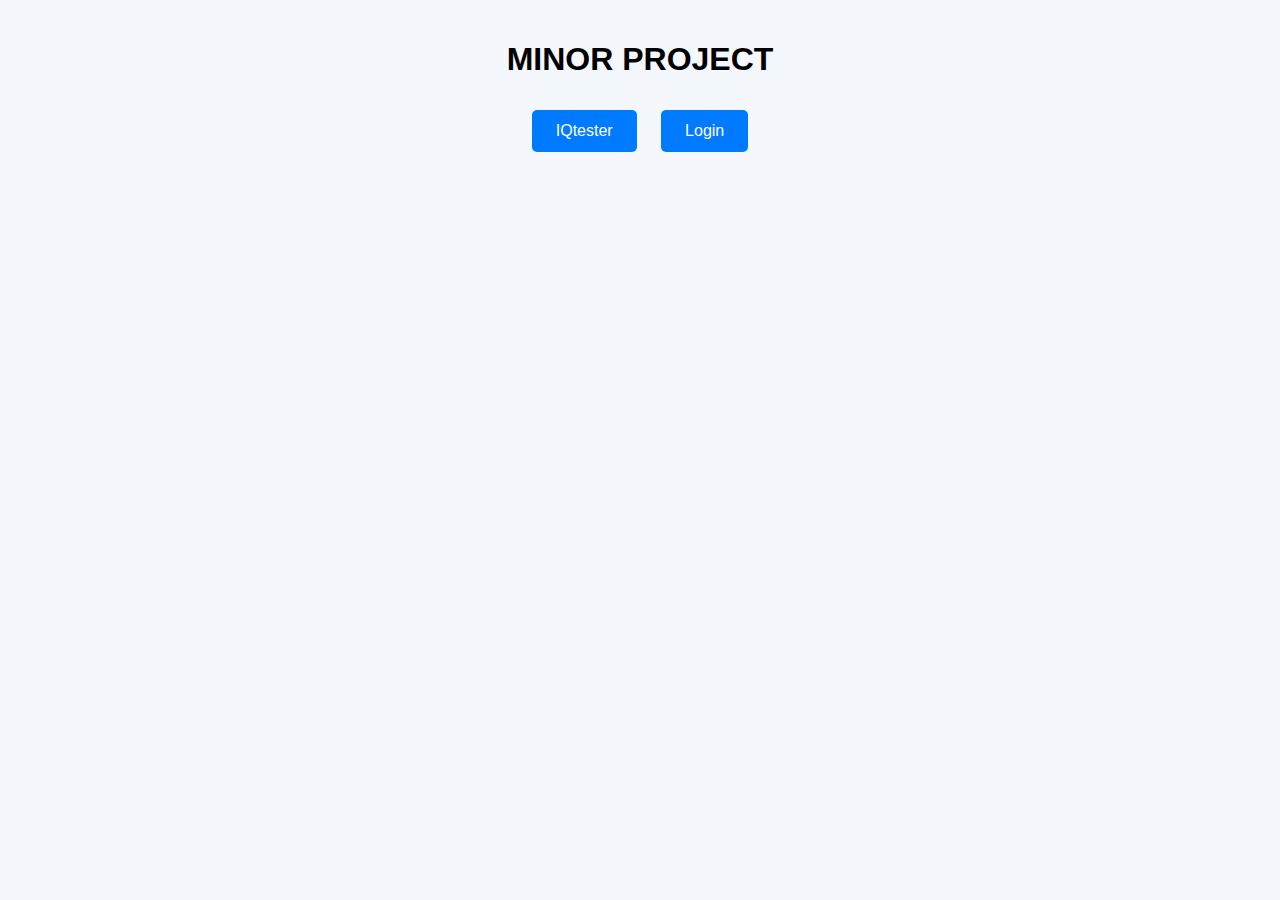
<file: index.html>
<!DOCTYPE html>
<html lang="en">
<head>
    <meta charset="UTF-8">
    <meta name="viewport" content="width=device-width, initial-scale=1.0">
    <link rel="stylesheet" href="https://cdnjs.cloudflare.com/ajax/libs/font-awesome/6.7.2/css/all.min.css">
    <title>MINOR PROJECT</title>
    <link rel="stylesheet" href="style.css">
</head>
<body>
    <h1>MINOR PROJECT</h1>
    <button class="button" onclick="window.location.href='IQtester.html.html'">IQtester</button>
    <button class="button" onclick="window.location.href='login.html'">Login</button>
</body>
</html>
</file>
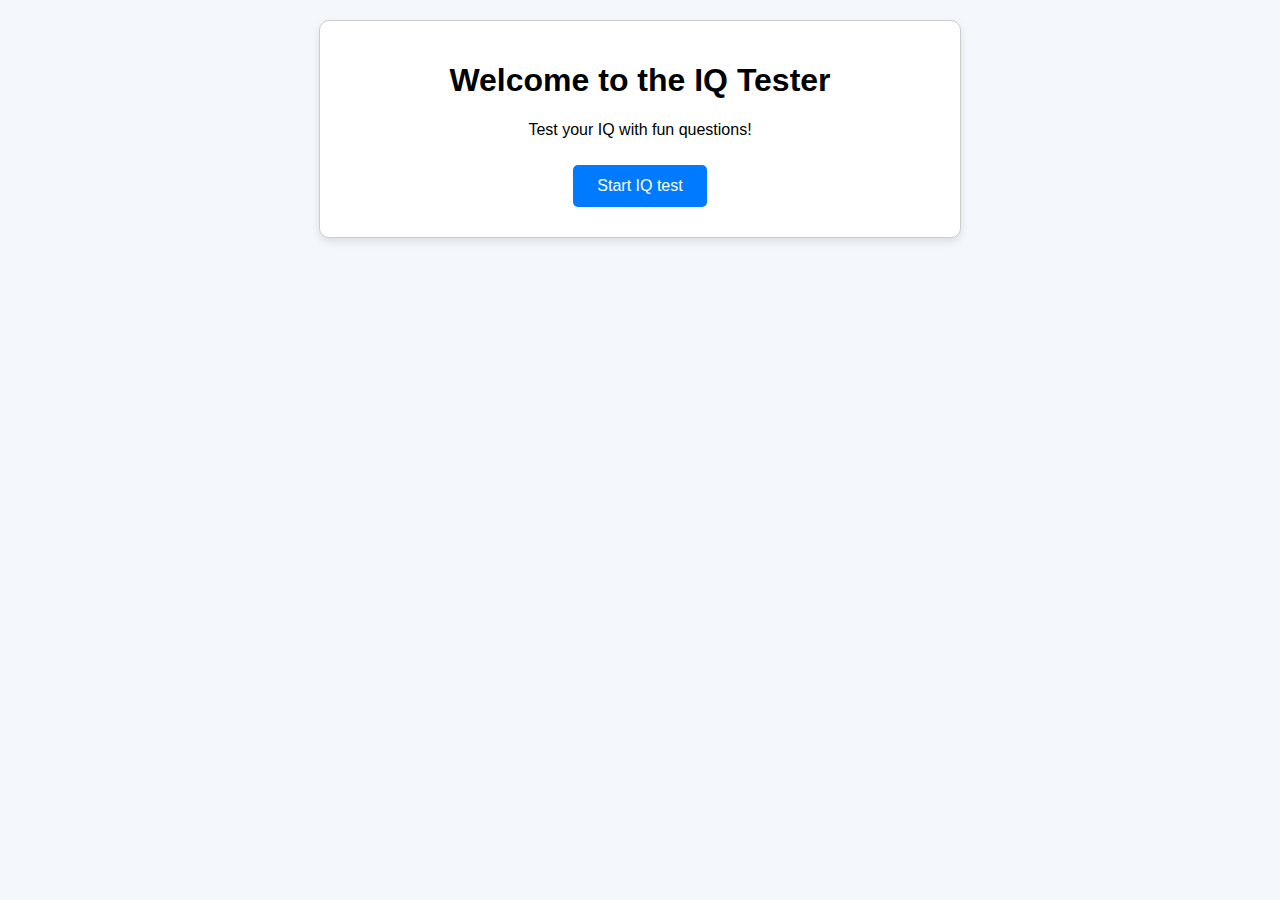
<file: IQtester.html.html>
<!DOCTYPE html>
<html lang="en">
<head>
    <meta charset="UTF-8">
    <meta name="viewport" content="width=device-width, initial-scale=1.0">
    <title>IQ Quiz Game</title>
    <link rel="stylesheet" href="style.css">
</head>
<body>

    <div id="clock">Time: 0s</div>

    <div id="startPage" class="container">
        <h1>Welcome to the IQ Tester</h1>
        <p>Test your IQ with fun questions!</p>
        <button onclick="startQuiz()">Start IQ test</button>
    </div>

    <div id="quizPage" class="container hidden">
        <div id="questionContainer"></div>
        <button id="nextButton" onclick="nextQuestion()" disabled>Next Question</button>
        <p id="timeTakenNote"></p>
        <button id="skipButton" onclick="skipQuestion()">Skip</button>
        <button id="markButton" onclick="markForReview()">Mark for Review</button>
    </div>

    <div id="resultPage" class="container hidden">
        <h2>Quiz Results</h2>
        <div id="resultMessage"></div>
        <button onclick="restartQuiz()">Restart Quiz</button>
    </div>

    <script>
        const questions = [
            { question: "What is 5 + 3?", options: ["6", "7", "8", "9"], correct: 2 },
            { question: "Which number comes next in the sequence: 2, 4, 6, 8, ?", options: ["9", "10", "11", "12"], correct: 1 },
            { question: "Which shape has four equal sides?", options: ["Triangle", "Rectangle", "Square", "Circle"], correct: 2 },
            { question: "What is 12 / 4?", options: ["2", "3", "4", "5"], correct: 1 },
            { question: "Which is the largest prime number less than 10?", options: ["5", "7", "8", "9"], correct: 1 },
            { question: "What is the capital of France?", options: ["Berlin", "Madrid", "Paris", "Rome"], correct: 2 },
            { question: "What is 15 * 2?", options: ["20", "30", "25", "35"], correct: 1 },
            { question: "Which planet is known as the Red Planet?", options: ["Earth", "Mars", "Jupiter", "Venus"], correct: 1 },
            { question: "What is the boiling point of water at sea level?", options: ["100°C", "90°C", "80°C", "120°C"], correct: 0 },
            { question: "What is the largest ocean on Earth?", options: ["Atlantic", "Indian", "Pacific", "Arctic"], correct: 2 },
            { question: "Which is the largest continent?", options: ["Africa", "Asia", "Europe", "North America"], correct: 1 },
            { question: "Who developed the theory of relativity?", options: ["Isaac Newton", "Albert Einstein", "Galileo Galilei", "Nikola Tesla"], correct: 1 },
            { question: "What is the smallest prime number?", options: ["0", "1", "2", "3"], correct: 2 },
            { question: "Which gas do plants absorb from the atmosphere?", options: ["Oxygen", "Carbon Dioxide", "Nitrogen", "Hydrogen"], correct: 1 },
            { question: "What is the tallest mountain in the world?", options: ["K2", "Mount Everest", "Mount Kilimanjaro", "Mount Fuji"], correct: 1 },
            { question: "Which country is known as the Land of the Rising Sun?", options: ["China", "Japan", "Korea", "Thailand"], correct: 1 },
            { question: "What is the chemical symbol for gold?", options: ["Au", "Ag", "Pb", "Fe"], correct: 0 },
            { question: "What is the largest planet in our solar system?", options: ["Earth", "Mars", "Jupiter", "Saturn"], correct: 2 },
            { question: "Which element is the most abundant in the Earth’s crust?", options: ["Oxygen", "Silicon", "Iron", "Aluminum"], correct: 1 },
            { question: "What is the longest river in the world?", options: ["Amazon", "Nile", "Yangtze", "Mississippi"], correct: 1 },
            { question: "Who wrote 'Romeo and Juliet'?", options: ["Shakespeare", "Dickens", "Hemingway", "Twain"], correct: 0 }
        ];

        let currentQuestionIndex = 0;
        let score = 0;
        let startTime = 0;
        let totalTime = 0;
        let elapsedSeconds = 0;
        let questionStartTime = 0;

        let clockInterval;
        let markedQuestions = [];  // Array to hold marked question indices
        let skippedQuestions = []; // Array to hold skipped question indices

        // Shuffle the questions array and select only the first 10 questions
        function shuffleQuestions() {
            for (let i = questions.length - 1; i > 0; i--) {
                const j = Math.floor(Math.random() * (i + 1));
                [questions[i], questions[j]] = [questions[j], questions[i]];
            }
            questions.length = 10;
        }

        function startQuiz() {
            shuffleQuestions();  // Shuffle questions before starting
            document.getElementById('startPage').classList.add('hidden');
            document.getElementById('quizPage').classList.remove('hidden');
            document.getElementById('clock').style.display = 'block';
            showQuestion(currentQuestionIndex);
            startTimer();
        }

        function startTimer() {
            startTime = Date.now();

            clockInterval = setInterval(() => {
                elapsedSeconds = Math.floor((Date.now() - startTime) / 1000);
                document.getElementById('clock').innerText = `Time: ${elapsedSeconds}s`;
            }, 1000);
        }

        function showQuestion(index) {
            const questionContainer = document.getElementById('questionContainer');
            const questionData = questions[index];

            questionStartTime = Date.now();

            questionContainer.innerHTML = `
                <p><strong>${index + 1}. ${questionData.question}</strong></p>
                ${questionData.options.map((option, i) => 
                    `<button class="option" onclick="selectOption(${i})">${option}</button>`
                ).join('')}
            `;

            document.getElementById('nextButton').disabled = true;
            document.getElementById('timeTakenNote').innerText = '';
            document.getElementById('skipButton').disabled = false;
            document.getElementById('markButton').disabled = false;
        }

        function selectOption(selectedIndex) {
            const questionData = questions[currentQuestionIndex];
            const timeTaken = Math.floor((Date.now() - questionStartTime) / 1000);

            document.getElementById('timeTakenNote').innerText = `Time taken to answer this question: ${timeTaken} seconds`;

            totalTime += timeTaken;

            if (selectedIndex === questionData.correct) {
                score++;
            }

            document.querySelectorAll('.option').forEach(button => {
                button.disabled = true;
            });

            document.getElementById('nextButton').disabled = false;
        }

        function skipQuestion() {
            skippedQuestions.push(currentQuestionIndex);  // Mark as skipped
            currentQuestionIndex++;
            if (currentQuestionIndex < questions.length) {
                showQuestion(currentQuestionIndex);
            } else {
                showResult();
            }
        }

        function markForReview() {
            markedQuestions.push(currentQuestionIndex);  // Mark as reviewed
            currentQuestionIndex++;
            if (currentQuestionIndex < questions.length) {
                showQuestion(currentQuestionIndex);
            } else {
                showResult();
            }
        }

        function nextQuestion() {
            currentQuestionIndex++;
            if (currentQuestionIndex < questions.length) {
                showQuestion(currentQuestionIndex);
            } else {
                showResult();
            }
        }

        function showResult() {
            clearInterval(clockInterval);
            document.getElementById('quizPage').classList.add('hidden');
            document.getElementById('resultPage').classList.remove('hidden');

            const iqScore = calculateIQ(score);
            const resultMessage = `Your IQ Score: <strong>${iqScore}</strong><br>`;
            const timeMessage = `Total Time Taken: <strong>${totalTime} seconds</strong>`;
            const answeredMessage = `Questions Answered: <strong>${currentQuestionIndex}</strong><br>`;
            const correctMessage = `Correct Answers: <strong>${score}</strong><br>`;
            const markedMessage = `Questions Marked for Review: <strong>${markedQuestions.length}</strong><br>`;
            const skippedMessage = `Questions Skipped (attempted but not answered): <strong>${skippedQuestions.length}</strong><br>`;

            let feedback;
            if (iqScore < 90) {
                feedback = "Below Average IQ. Keep practicing!";
            } else if (iqScore < 110) {
                feedback = "Average IQ. Well done!";
            } else if (iqScore < 130) {
                feedback = "Above Average IQ. Great job!";
            } else {
                feedback = "Genius IQ! Excellent!";
            }

            document.getElementById('resultMessage').innerHTML = resultMessage + timeMessage + answeredMessage + correctMessage + markedMessage + skippedMessage + feedback;
        }

        function calculateIQ(score) {
            return 40 + (score * 10);
        }

        function restartQuiz() {
            score = 0;
            currentQuestionIndex = 0;
            totalTime = 0;
            elapsedSeconds = 0;
            skippedQuestions = [];
            markedQuestions = [];
            document.getElementById('resultPage').classList.add('hidden');
            document.getElementById('startPage').classList.remove('hidden');
            document.getElementById('clock').style.display = 'none';
        }
    </script>

</body>
</html>
</file>
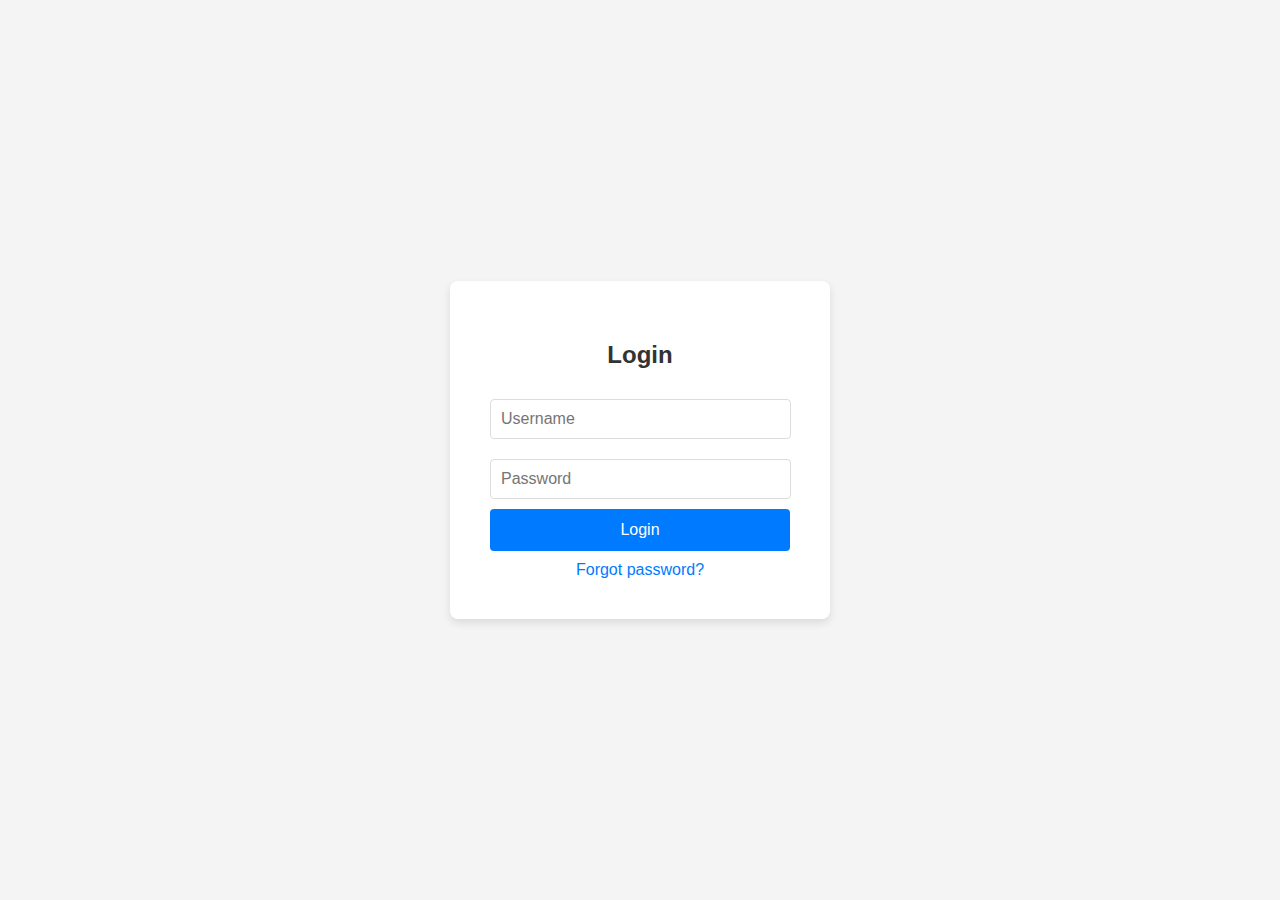
<file: login.html>
<!DOCTYPE html>
<html lang="en">
<head>
    <meta charset="UTF-8">
    <meta name="viewport" content="width=device-width, initial-scale=1.0">
    <title>Login Page</title>
    <style>
        body {
            font-family: Arial, sans-serif;
            background: #f4f4f4;
            display: flex;
            justify-content: center;
            align-items: center;
            height: 100vh;
            margin: 0;
        }
        .login-container {
            background: #fff;
            padding: 40px;
            border-radius: 8px;
            box-shadow: 0 4px 8px rgba(0, 0, 0, 0.1);
            width: 300px;
        }
        h2 {
            text-align: center;
            margin-bottom: 20px;
            color: #333;
        }
        input[type="text"], input[type="password"] {
            width: 93%;
            padding: 10px;
            margin: 10px 0;
            border: 1px solid #ddd;
            border-radius: 4px;
            font-size: 16px;
        }
        button {
            width: 100%;
            padding: 12px;
            background-color: #007bff;
            color: white;
            border: none;
            border-radius: 4px;
            font-size: 16px;
            cursor: pointer;
        }
        button:hover {
            background-color: #45a049;
        }
        .forgot-password {
            text-align: center;
            margin-top: 10px;
        }
        .forgot-password a {
            text-decoration: none;
            color: #007bff;
        }
    </style>
</head>
<body>
    <div class="login-container">
        <h2>Login</h2>
        <form>
            <input type="text" placeholder="Username" required>
            <input type="password" placeholder="Password" required>
            <button type="submit">Login</button>
        </form>
        <div class="forgot-password">
            <a href="#">Forgot password?</a>
        </div>
    </div>
</body>
</html>
</file>
<file: style.css>
body {
    font-family: 'Arial', sans-serif;
    background-color: #f4f7fc;
    text-align: center;
    padding: 20px;
    margin: 0;
}

.container {
    max-width: 600px;
    margin: auto;
    padding: 20px;
    border: 1px solid #ccc;
    border-radius: 10px;
    box-shadow: 0 4px 8px rgba(0, 0, 0, 0.1);
    background-color: white;
}

button {
    margin: 10px;
    padding: 12px 24px;
    font-size: 16px;
    border: none;
    border-radius: 5px;
    background-color: #007bff;
    color: white;
    cursor: pointer;
}

button:disabled {
    background-color: #ccc;
    cursor: not-allowed;
}

button.option {
    display: block;
    width: 100%;
    margin: 10px 0;
    background-color: #f0f0f0;
    color: #333;
    transition: background-color 0.3s, color 0.3s;
}

button.option:hover:not(:disabled) {
    background-color: #007bff;
    color: white;
}

#clock {
    position: fixed;
    top: 10px;
    right: 10px;
    font-size: 18px;
    background: #000;
    color: #fff;
    padding: 10px;
    border-radius: 5px;
    display: none;
}

.hidden {
    display: none;
}
</file>
